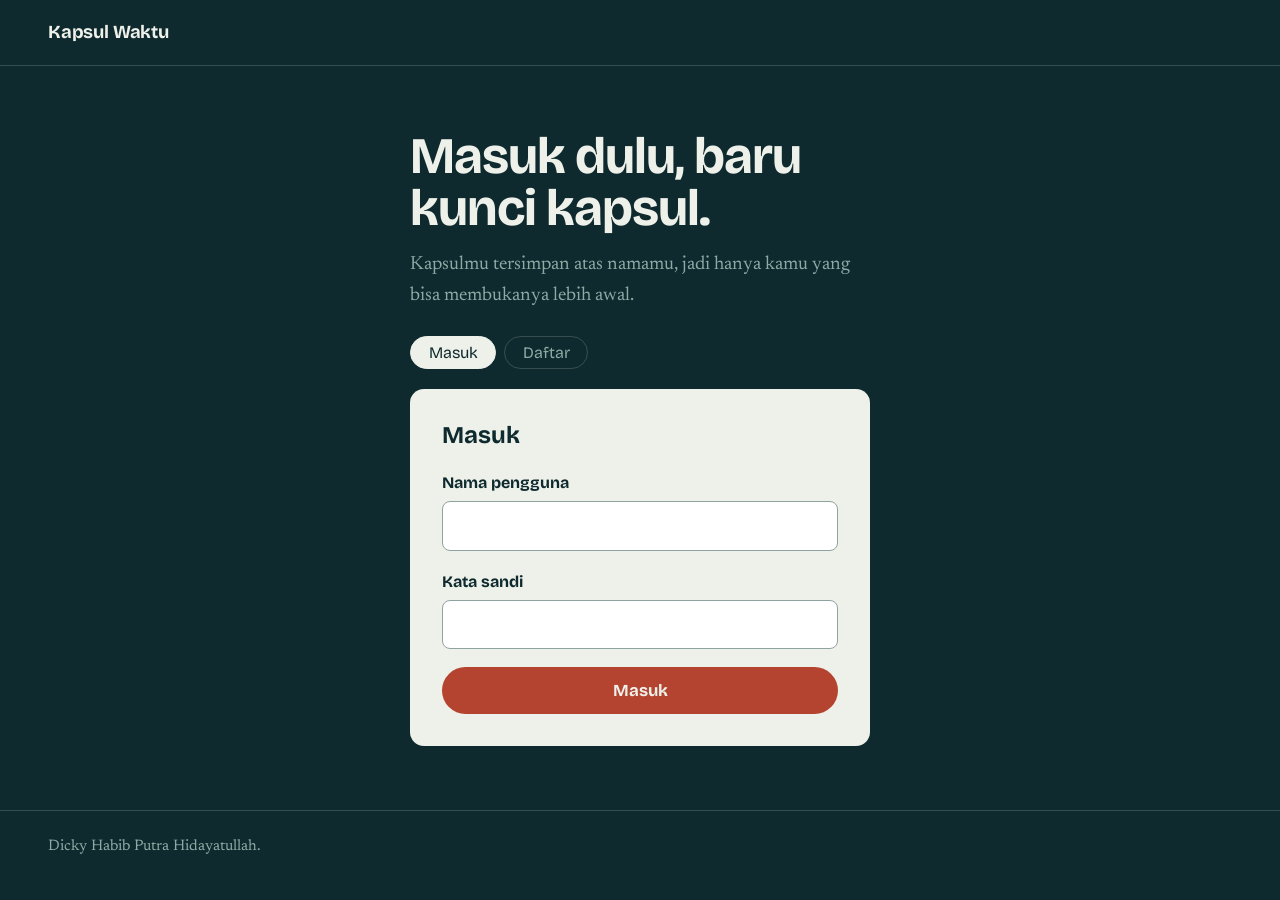
<file: index.html>
<!DOCTYPE html>
<html lang="id">
<head>
  <meta charset="utf-8">
  <meta name="viewport" content="width=device-width, initial-scale=1">
  <meta name="description" content="Tulis pesan untuk Kamu di masa depan, pilih tanggal buka, lalu kunci kapsulnya.">
  <title>Kunci kapsul | Kapsul Waktu</title>
  <link rel="stylesheet" href="style.css">
</head>
<body data-page="kunci">

  <header class="site-header">
    <a class="brand" href="index.html">Kapsul Waktu</a>
    <nav class="steps" aria-label="Langkah">
      <a href="index.html" aria-current="page">1 Kunci</a>
      <a href="dinding.html">2 Dinding</a>
      <a href="#section-inspirasi" class="nav-api">Inspirasi API</a>
    </nav>
  </header>

  <main>
    <div class="stage">

      <section>
        <h1>Tulis hari ini, baca di masa depan.</h1>
        <p class="lead">Simpan pesan untuk dirimu yang nanti. Kapsul tetap tertutup sampai tanggal yang kamu pilih.</p>

        <div class="capsule" aria-hidden="true">
          <div class="half top"></div>
          <div class="half bottom"></div>
          <div class="seal"></div>
        </div>
        <p class="hint">Mulai menulis, dan kapsulnya akan menutup.</p>
      </section>

      <section>
        <form class="card-form" id="form-kapsul" action="dinding.html" method="get">
          <h2>Kapsul baru</h2>
          <p class="error" id="err-kapsul" role="alert"></p>

          <div class="field">
            <label for="nama">Nama panggilan</label>
            <input type="text" id="nama" name="nama" maxlength="40" autocomplete="nickname" required>
          </div>

          <div class="field">
            <div class="field-label-row">
              <label for="pesan">Pesan untuk masa depan</label>
              <button type="button" id="btn-scroll-inspirasi" class="btn-text-action">Butuh inspirasi? Lihat kutipan API</button>
            </div>
            <textarea id="pesan" name="pesan" maxlength="800" placeholder="Tulis harapan, renungan, atau pilih dari inspirasi Public API di bawah..." required></textarea>
          </div>

          <!-- Widget: Stempel Cuaca Real-Time dari Open-Meteo API (Berdasarkan GPS Lokasi) -->
          <div class="weather-stamp-box" id="weather-stamp-box">
            <div class="weather-info">
              <span class="weather-icon" id="weather-icon" aria-hidden="true">⏳</span>
              <div class="weather-text-wrap">
                <div class="weather-header-row">
                  <span class="weather-badge-title">Cuaca saat ini</span>
                  <span class="gps-status-badge" id="gps-status-badge">🛰️ Menghubungkan GPS...</span>
                </div>
                <span class="weather-desc" id="weather-desc">Mendeteksi koordinat GPS perangkat untuk mengambil cuaca lokasimu...</span>
              </div>
            </div>
            <div class="weather-actions">
              <button type="button" id="btn-insert-weather" class="btn-stamp btn-stamp-insert" title="Sisipkan kondisi cuaca &amp; lokasi GPS saat ini ke pesan kapsul" disabled>
                + Sisipkan ke Pesan
              </button>
              <button type="button" id="btn-refresh-gps" class="btn-stamp btn-stamp-gps" title="Perbarui koordinat GPS dan cuaca lokasi saat ini">
                📍 Deteksi Cuaca GPS
              </button>
            </div>
          </div>

          <div class="field">
            <label for="tanggal">Tanggal buka</label>
            <input type="date" id="tanggal" name="tanggal_buka" required>
            <p class="note">Kapsul tidak bisa dibuka sebelum tanggal ini.</p>
          </div>

          <div class="check">
            <input type="checkbox" id="publik" name="publik" value="ya">
            <label for="publik">Tampilkan di dinding setelah terbuka</label>
          </div>

          <button class="btn" type="submit">Kunci kapsul</button>
        </form>

        <p class="link-next">Mau lihat kapsul orang lain dulu? <a href="dinding.html">Buka dinding kapsul</a></p>
      </section>

    </div>

    <!-- Section: Inspirasi Kapsul dari Public API (Modul 2) -->
    <section class="inspiration-section" id="section-inspirasi" aria-labelledby="inspiration-title">
      <div class="inspiration-header">
        <h2 id="inspiration-title">Inspirasi Pesan Masa Depan</h2>
        <p class="lead" id="inspiration-desc">Template untuk kata-kata di kapsul waktumu.</p>
      </div>

      <div class="inspiration-controls">
        <div class="search-box">
          <input type="text" id="search-input" placeholder="Cari kutipan atau nama tokoh..." aria-label="Cari inspirasi secara real-time">
          <button type="button" id="search-clear" class="btn-clear" aria-label="Hapus pencarian" hidden>&times;</button>
        </div>

        <div class="aura-filters" role="group" aria-label="Filter Aura Suasana Hati">
          <button type="button" class="aura-btn active" data-aura="all">Semua Vibe</button>
          <button type="button" class="aura-btn" data-aura="energy">High Energy</button>
          <button type="button" class="aura-btn" data-aura="wisdom">Wisdom</button>
          <button type="button" class="aura-btn" data-aura="hope">Hope &amp; Future</button>
          <button type="button" class="aura-btn" data-aura="peace">Serenity</button>
        </div>

        <button type="button" class="btn-refresh" id="btn-refresh-quotes" title="Muat ulang data dari server API">
          Muat Ulang API
        </button>
      </div>

      <div class="api-status-area">
        <div id="loading-message" class="loading-state" role="status" hidden>
          <div class="spinner" aria-hidden="true"></div>
          <span id="loading-text">Sedang menghubungi server &amp; mengambil data dari API...</span>
        </div>

        <div id="error-message" class="error-state" role="alert" hidden>
          <p id="error-text">Terjadi kesalahan saat memuat data dari API.</p>
          <button type="button" class="btn-retry" id="btn-retry-api">Coba Lagi</button>
        </div>
      </div>

      <!-- Grid Kartu Data Dinamis -->
      <div id="inspiration-grid" class="inspiration-grid" aria-live="polite">
        <!-- Kartu hasil fetch API akan dirender ke sini menggunakan template literal -->
      </div>

      <p id="empty-message" class="empty-state" hidden>Tidak ada kutipan yang sesuai dengan pencarian atau aura yang dipilih.</p>
    </section>
  </main>

  <footer class="site-footer">
    <p>Dicky Habib Putra Hidayatullah.</p>
  </footer>

  <script src="script.js"></script>
</body>
</html>
</file>
<file: style.css>
@import url("https://fonts.googleapis.com/css2?family=Bricolage+Grotesque:opsz,wght@12..96,500;12..96,700&family=Newsreader:ital,opsz,wght@0,6..72,400;0,6..72,600;1,6..72,400&display=swap");

:root {
  --ink: #0f2a2e;      
  --ink-2: #17393e;    
  --paper: #eef1ea;    
  --brass: #c9a24b;    
  --wax: #b4432f;      
  --mist: #8fa9a5;     
  --line: rgba(238, 241, 234, 0.18);
  --radius: 14px;
  --sans: "Bricolage Grotesque", system-ui, -apple-system, "Segoe UI", sans-serif;
  --serif: "Newsreader", Georgia, "Times New Roman", serif;
}

*, *::before, *::after { box-sizing: border-box; }

body {
  margin: 0;
  background: var(--ink);
  color: var(--paper);
  font-family: var(--serif);
  font-size: 1.125rem;
  line-height: 1.6;
}

h1, h2, h3, label, summary, .btn, .brand, .badge, nav a {
  font-family: var(--sans);
}

h1 {
  font-size: clamp(2.4rem, 6vw, 4.2rem);
  line-height: 1.02;
  letter-spacing: -0.02em;
  font-weight: 700;
  margin: 0 0 1rem;
}

h2, h3 { margin: 0; line-height: 1.2; }

p { margin: 0 0 1rem; max-width: 60ch; }

a { color: inherit; }

:focus-visible { outline: 3px solid var(--brass); outline-offset: 3px; }

/* ---------- Header dan langkah ---------- */
.site-header {
  display: flex;
  justify-content: space-between;
  align-items: center;
  gap: 1rem;
  padding: 1.1rem clamp(1rem, 5vw, 3rem);
  border-bottom: 1px solid var(--line);
}

.brand {
  font-weight: 700;
  font-size: 1.15rem;
  text-decoration: none;
  letter-spacing: -0.01em;
}

.steps { display: flex; gap: 1.5rem; }

.steps a {
  text-decoration: none;
  color: var(--mist);
  padding: 0.25rem 0;
  border-bottom: 2px solid transparent;
  font-size: 1rem;
}

.steps a:hover { color: var(--paper); }

.steps a[aria-current="page"] {
  color: var(--paper);
  border-bottom-color: var(--brass);
}

main {
  max-width: 1100px;
  margin: 0 auto;
  padding: clamp(2rem, 6vw, 4rem) clamp(1rem, 5vw, 3rem);
}

.lead { color: var(--mist); font-size: 1.2rem; }

/* ---------- Halaman 1: Kunci ---------- */
.stage {
  display: grid;
  grid-template-columns: 1fr 1fr;
  gap: clamp(2rem, 6vw, 5rem);
  align-items: start;
}

/* Kapsul: terbuka saat halaman dimuat, menutup saat formulir diisi */
.capsule {
  position: relative;
  width: 120px;
  height: 260px;
  margin: 3.5rem 0 1rem;
}

.capsule .half {
  position: absolute;
  left: 0;
  width: 100%;
  height: 50%;
  transition: transform 0.7s cubic-bezier(0.3, 1.3, 0.5, 1);
}

.capsule .top {
  top: 0;
  background: var(--brass);
  border-radius: 60px 60px 0 0;
  transform: translateY(-38px) rotate(-9deg);
  transform-origin: left bottom;
}

.capsule .bottom {
  bottom: 0;
  background: var(--mist);
  border-radius: 0 0 60px 60px;
}

.capsule .seal {
  position: absolute;
  left: 50%;
  top: 50%;
  width: 36px;
  height: 36px;
  margin: -18px 0 0 -18px;
  border-radius: 50%;
  background: var(--wax);
  border: 3px solid var(--ink);
  opacity: 0;
  transform: scale(0.3);
  transition: opacity 0.3s 0.35s, transform 0.4s 0.35s cubic-bezier(0.3, 1.5, 0.5, 1);
}

.stage:has(form:focus-within) .capsule .top { transform: none; }
.stage:has(form:focus-within) .capsule .seal { opacity: 1; transform: none; }

.hint { color: var(--mist); font-size: 1rem; }

/* Formulir */
.card-form {
  background: var(--paper);
  color: var(--ink);
  border-radius: var(--radius);
  padding: clamp(1.25rem, 3vw, 2rem);
}

.card-form h2 { font-size: 1.5rem; margin-bottom: 1.25rem; }

.field { margin-bottom: 1.1rem; }

.field label {
  display: block;
  font-weight: 700;
  font-size: 1rem;
  margin-bottom: 0.35rem;
}

.field input[type="text"],
.field input[type="date"],
.field textarea {
  width: 100%;
  font: inherit;
  font-size: 1.05rem;
  color: var(--ink);
  background: #fff;
  border: 1.5px solid #8fa3a0;
  border-radius: 8px;
  padding: 0.65rem 0.8rem;
}

.field textarea { min-height: 9rem; resize: vertical; }

.field input:focus,
.field textarea:focus { outline: 3px solid var(--brass); outline-offset: 1px; border-color: var(--ink); }

.note { font-size: 0.95rem; color: #3f5a5e; margin: 0.35rem 0 0; }

.check { display: flex; gap: 0.6rem; align-items: flex-start; margin-bottom: 1.4rem; font-size: 1rem; }
.check input { margin-top: 0.4rem; width: 1.1rem; height: 1.1rem; accent-color: var(--wax); }

.btn {
  display: inline-block;
  background: var(--wax);
  color: var(--paper);
  font-weight: 700;
  font-size: 1.05rem;
  border: 0;
  border-radius: 999px;
  padding: 0.8rem 1.6rem;
  text-decoration: none;
  cursor: pointer;
}

.btn:hover { background: #983727; }
.card-form .btn { width: 100%; }

.link-next { margin-top: 1.25rem; font-size: 1rem; color: var(--mist); }

/* ---------- Halaman 2: Dinding ---------- */
.wall-head {
  display: flex;
  justify-content: space-between;
  align-items: flex-end;
  gap: 1.5rem;
  flex-wrap: wrap;
  margin-bottom: 2rem;
}

.wall-head h1 { font-size: clamp(2.2rem, 5vw, 3.4rem); margin-bottom: 0.5rem; }

/* Filter tanpa JavaScript: radio + sibling selector */
.wall-wrap > input[type="radio"] {
  position: absolute;
  opacity: 0;
  pointer-events: none;
}

.filters { display: flex; gap: 0.5rem; margin-bottom: 1.5rem; flex-wrap: wrap; }

.filters label {
  cursor: pointer;
  border: 1.5px solid var(--line);
  border-radius: 999px;
  padding: 0.4rem 1.1rem;
  font-size: 1rem;
  color: var(--mist);
}

#f-all:checked ~ .filters label[for="f-all"],
#f-locked:checked ~ .filters label[for="f-locked"],
#f-open:checked ~ .filters label[for="f-open"] {
  background: var(--paper);
  border-color: var(--paper);
  color: var(--ink);
}

#f-all:focus-visible ~ .filters label[for="f-all"],
#f-locked:focus-visible ~ .filters label[for="f-locked"],
#f-open:focus-visible ~ .filters label[for="f-open"] {
  outline: 3px solid var(--brass);
  outline-offset: 3px;
}

#f-locked:checked ~ .wall .is-open { display: none; }
#f-open:checked ~ .wall .is-locked { display: none; }

.wall {
  display: grid;
  grid-template-columns: repeat(auto-fill, minmax(260px, 1fr));
  gap: 1.25rem;
  align-items: start;
}

.capsule-card {
  background: var(--ink-2);
  border: 1px solid var(--line);
  border-radius: var(--radius);
  padding: 1.25rem;
}

.capsule-card header {
  display: flex;
  justify-content: space-between;
  align-items: center;
  gap: 0.75rem;
  margin-bottom: 0.9rem;
}

.capsule-card h3 { font-size: 1.2rem; }

.badge {
  font-size: 0.85rem;
  border-radius: 999px;
  padding: 0.15rem 0.7rem;
  white-space: nowrap;
}

.is-locked .badge { background: var(--wax); color: var(--paper); }
.is-open .badge { background: var(--brass); color: var(--ink); }

.when { color: var(--mist); font-size: 1rem; margin-bottom: 0.25rem; }

.sealed {
  margin-top: 1rem;
  padding: 0.9rem 1rem;
  border: 1.5px dashed var(--mist);
  border-radius: 8px;
  color: var(--mist);
  font-size: 1rem;
}

details summary {
  cursor: pointer;
  margin-top: 1rem;
  font-weight: 500;
  color: var(--brass);
  list-style: none;
}

details summary::-webkit-details-marker { display: none; }
details summary::after { content: " (tampilkan)"; color: var(--mist); font-size: 0.9rem; }
details[open] summary::after { content: " (sembunyikan)"; }

.letter {
  background: var(--paper);
  color: var(--ink);
  border-radius: 8px;
  padding: 1rem 1.1rem;
  margin-top: 0.8rem;
  font-style: italic;
}

.letter p { margin: 0; }

.capsule-card.next {
  background: transparent;
  border: 1.5px dashed var(--mist);
  text-align: left;
}

.capsule-card.next p { color: var(--mist); }

.site-footer {
  border-top: 1px solid var(--line);
  padding: 1.5rem clamp(1rem, 5vw, 3rem);
  color: var(--mist);
  font-size: 0.95rem;
}

.site-footer p { margin: 0; max-width: none; }

/* ---------- Responsif dan aksesibilitas ---------- */
@media (max-width: 760px) {
  .stage { grid-template-columns: 1fr; }
  .capsule { margin-top: 3rem; }
  .steps { gap: 1rem; }
}

@media (prefers-reduced-motion: reduce) {
  .capsule .half,
  .capsule .seal { transition: none; }
}

/* ============================================================
   Tambahan: login, tombol keluar, pesan error, pemberitahuan
   ============================================================ */

.site-header .steps { margin-left: auto; }

.user-box {
  display: flex;
  align-items: center;
  gap: 0.75rem;
  margin-left: 1.5rem;
  font-family: var(--sans);
  font-size: 1rem;
  color: var(--mist);
}

.user-box strong { color: var(--paper); font-weight: 500; }

.btn-ghost {
  font: inherit;
  font-family: var(--sans);
  font-size: 0.95rem;
  color: var(--paper);
  background: transparent;
  border: 1.5px solid var(--line);
  border-radius: 999px;
  padding: 0.3rem 0.95rem;
  cursor: pointer;
}

.btn-ghost:hover { border-color: var(--paper); }

/* Halaman login */
.auth {
  max-width: 460px;
  margin: 0 auto;
}

.auth h1 { font-size: clamp(2.2rem, 5vw, 3.2rem); }

.auth-tabs {
  display: flex;
  gap: 0.5rem;
  margin: 1.5rem 0 1.25rem;
}

.auth-tabs button {
  font-family: var(--sans);
  font-size: 1rem;
  cursor: pointer;
  background: transparent;
  color: var(--mist);
  border: 1.5px solid var(--line);
  border-radius: 999px;
  padding: 0.4rem 1.1rem;
}

.auth-tabs button[aria-selected="true"] {
  background: var(--paper);
  border-color: var(--paper);
  color: var(--ink);
}

.error {
  color: var(--wax);
  font-family: var(--sans);
  font-size: 0.95rem;
  font-weight: 700;
  margin: 0 0 1rem;
  max-width: none;
}

.error:empty { display: none; }

.field input[type="password"] {
  width: 100%;
  font: inherit;
  font-size: 1.05rem;
  color: var(--ink);
  background: #fff;
  border: 1.5px solid #8fa3a0;
  border-radius: 8px;
  padding: 0.65rem 0.8rem;
}

.field input[type="password"]:focus {
  outline: 3px solid var(--brass);
  outline-offset: 1px;
  border-color: var(--ink);
}

[hidden] { display: none !important; }

/* Pemberitahuan di dinding */
.notice {
  border: 1.5px solid var(--brass);
  border-radius: 8px;
  padding: 0.8rem 1rem;
  margin-bottom: 1.5rem;
  color: var(--paper);
  font-family: var(--sans);
  font-size: 1rem;
  max-width: none;
}

/* Nav & field helper */
.nav-api {
  color: var(--brass) !important;
}

.field-label-row {
  display: flex;
  justify-content: space-between;
  align-items: baseline;
  gap: 0.5rem;
  margin-bottom: 0.35rem;
}

.field-label-row label {
  margin-bottom: 0;
}

.btn-text-action {
  background: none;
  border: none;
  color: var(--wax);
  font-family: var(--sans);
  font-size: 0.85rem;
  font-weight: 700;
  cursor: pointer;
  padding: 0;
  text-decoration: underline;
  text-underline-offset: 2px;
  transition: opacity 0.2s;
}

.btn-text-action:hover {
  opacity: 0.75;
}

/* Weather Stamp Widget (Open-Meteo API + Geolocation GPS) */
.weather-stamp-box {
  display: flex;
  align-items: center;
  justify-content: space-between;
  gap: 1.25rem;
  background: var(--ink-2);
  border: 1.5px solid var(--line);
  border-radius: var(--radius);
  padding: 0.95rem 1.15rem;
  margin-top: 0.6rem;
  margin-bottom: 1.25rem;
  transition: border-color 0.2s ease, box-shadow 0.2s ease;
}

.weather-stamp-box:hover {
  border-color: rgba(201, 162, 75, 0.45);
  box-shadow: 0 4px 16px rgba(0, 0, 0, 0.25);
}

.weather-info {
  display: flex;
  align-items: center;
  gap: 0.95rem;
  min-width: 0;
  flex: 1 1 auto;
}

.weather-icon {
  font-size: 2.1rem;
  line-height: 1;
  flex-shrink: 0;
}

.weather-text-wrap {
  display: flex;
  flex-direction: column;
  gap: 0.35rem;
  min-width: 0;
}

.weather-header-row {
  display: flex;
  align-items: center;
  gap: 0.6rem;
  flex-wrap: wrap;
}

.weather-badge-title {
  font-family: var(--sans);
  font-size: 0.75rem;
  font-weight: 700;
  text-transform: uppercase;
  letter-spacing: 0.06em;
  color: var(--brass);
  white-space: nowrap;
}

.gps-status-badge {
  font-family: var(--sans);
  font-size: 0.72rem;
  font-weight: 600;
  padding: 0.18rem 0.65rem;
  border-radius: 999px;
  background: rgba(201, 162, 75, 0.15);
  color: var(--brass);
  border: 1px solid rgba(201, 162, 75, 0.35);
  display: inline-flex;
  align-items: center;
  gap: 0.3rem;
  white-space: nowrap;
  line-height: 1.2;
  transition: all 0.2s ease;
}

.gps-status-badge.is-live {
  background: rgba(46, 204, 113, 0.15);
  color: #4ade80;
  border-color: rgba(46, 204, 113, 0.4);
}

.gps-status-badge.is-warning {
  background: rgba(239, 68, 68, 0.15);
  color: #f87171;
  border-color: rgba(239, 68, 68, 0.4);
}

.weather-desc {
  font-family: var(--sans);
  font-size: 0.92rem;
  color: var(--paper);
  line-height: 1.45;
  font-weight: 500;
}

.weather-actions {
  display: flex;
  flex-direction: column;
  gap: 0.45rem;
  flex-shrink: 0;
  min-width: 155px;
}

.btn-stamp {
  display: block;
  width: 100%;
  text-align: center;
  padding: 0.45rem 0.9rem;
  font-family: var(--sans);
  font-size: 0.82rem;
  font-weight: 700;
  border-radius: 999px;
  cursor: pointer;
  transition: all 0.2s ease;
  white-space: nowrap;
}

.btn-stamp-insert {
  background: var(--brass);
  color: var(--ink);
  border: 1.5px solid var(--brass);
  box-shadow: 0 2px 6px rgba(201, 162, 75, 0.25);
}

.btn-stamp-insert:hover:not(:disabled) {
  background: #deb859;
  border-color: #deb859;
  box-shadow: 0 3px 10px rgba(201, 162, 75, 0.4);
  transform: translateY(-1px);
}

.btn-stamp-insert:disabled {
  background: rgba(201, 162, 75, 0.15);
  color: var(--mist);
  border-color: rgba(201, 162, 75, 0.3);
  box-shadow: none;
  cursor: not-allowed;
  opacity: 0.6;
}

.btn-stamp-gps {
  background: transparent;
  color: var(--mist);
  border: 1px solid var(--line);
  font-weight: 600;
  font-size: 0.78rem;
}

.btn-stamp-gps:hover:not(:disabled) {
  background: rgba(238, 241, 234, 0.08);
  color: var(--paper);
  border-color: var(--paper);
  transform: translateY(-1px);
}

/* ---------- Inspirasi Public API (Modul 2) ---------- */
.inspiration-section {
  margin-top: 5rem;
  padding-top: 3.5rem;
  border-top: 1px solid var(--line);
}

.inspiration-header {
  margin-bottom: 2rem;
}

.api-badge-tag {
  display: inline-block;
  font-family: var(--sans);
  font-size: 0.75rem;
  font-weight: 700;
  text-transform: uppercase;
  letter-spacing: 0.08em;
  background: rgba(201, 162, 75, 0.15);
  color: var(--brass);
  border: 1px solid rgba(201, 162, 75, 0.4);
  padding: 0.25rem 0.65rem;
  border-radius: 999px;
  margin-bottom: 0.75rem;
}

.inspiration-controls {
  display: flex;
  flex-wrap: wrap;
  align-items: center;
  gap: 1rem;
  margin-bottom: 2rem;
}

.search-box {
  position: relative;
  flex: 1 1 280px;
  min-width: 240px;
}

.search-box input {
  width: 100%;
  padding: 0.75rem 2.2rem 0.75rem 1.0rem;
  border-radius: 999px;
  border: 1.5px solid var(--line);
  background: var(--ink-2);
  color: var(--paper);
  font-family: var(--sans);
  font-size: 0.95rem;
  transition: border-color 0.2s, box-shadow 0.2s;
}

.search-box input:focus {
  outline: none;
  border-color: var(--brass);
  box-shadow: 0 0 0 3px rgba(201, 162, 75, 0.2);
}

.search-box input::placeholder {
  color: var(--mist);
  opacity: 0.7;
}

.search-icon {
  position: absolute;
  left: 0.9rem;
  top: 50%;
  transform: translateY(-50%);
  color: var(--mist);
  font-size: 0.95rem;
  pointer-events: none;
}

.btn-clear {
  position: absolute;
  right: 0.8rem;
  top: 50%;
  transform: translateY(-50%);
  background: none;
  border: none;
  color: var(--mist);
  font-size: 1.2rem;
  cursor: pointer;
  padding: 0;
  line-height: 1;
}

.btn-clear:hover {
  color: var(--paper);
}

/* Aura Filters (Unified Discovery) */
.aura-filters {
  display: flex;
  flex-wrap: wrap;
  gap: 0.5rem;
}

.aura-btn {
  background: var(--ink-2);
  color: var(--mist);
  border: 1.5px solid var(--line);
  border-radius: 999px;
  padding: 0.45rem 1rem;
  font-family: var(--sans);
  font-size: 0.88rem;
  font-weight: 500;
  cursor: pointer;
  transition: all 0.2s ease;
}

.aura-btn:hover {
  border-color: var(--paper);
  color: var(--paper);
  transform: translateY(-1px);
}

.aura-btn.active {
  background: var(--brass);
  color: var(--ink);
  border-color: var(--brass);
  font-weight: 700;
  box-shadow: 0 2px 10px rgba(201, 162, 75, 0.35);
}

.btn-refresh {
  background: transparent;
  color: var(--paper);
  border: 1.5px solid var(--line);
  border-radius: 999px;
  padding: 0.45rem 1rem;
  font-family: var(--sans);
  font-size: 0.88rem;
  cursor: pointer;
  transition: all 0.2s ease;
}

.btn-refresh:hover {
  border-color: var(--brass);
  color: var(--brass);
}

/* API Status States */
.api-status-area {
  margin-bottom: 1.5rem;
}

.loading-state {
  display: flex;
  align-items: center;
  gap: 0.75rem;
  padding: 1.5rem;
  background: rgba(23, 57, 62, 0.6);
  border: 1px dashed var(--line);
  border-radius: var(--radius);
  color: var(--mist);
  font-family: var(--sans);
  font-size: 1rem;
}

.spinner {
  width: 22px;
  height: 22px;
  border: 3px solid rgba(238, 241, 234, 0.2);
  border-top-color: var(--brass);
  border-radius: 50%;
  animation: spin 0.8s linear infinite;
}

@keyframes spin {
  to { transform: rotate(360deg); }
}

.error-state {
  display: flex;
  flex-direction: column;
  align-items: flex-start;
  gap: 0.75rem;
  padding: 1.25rem;
  background: rgba(180, 67, 47, 0.15);
  border: 1.5px solid var(--wax);
  border-radius: var(--radius);
  color: var(--paper);
  font-family: var(--sans);
}

.error-state p {
  margin: 0;
  color: #ff9d8c;
  font-weight: 500;
}

.btn-retry {
  background: var(--wax);
  color: #fff;
  border: none;
  border-radius: 999px;
  padding: 0.4rem 1rem;
  font-family: var(--sans);
  font-size: 0.85rem;
  font-weight: 700;
  cursor: pointer;
  transition: opacity 0.2s;
}

.btn-retry:hover {
  opacity: 0.85;
}

.empty-state {
  text-align: center;
  padding: 3rem 1rem;
  color: var(--mist);
  font-family: var(--sans);
  font-size: 1.05rem;
  border: 1px dashed var(--line);
  border-radius: var(--radius);
}

/* Grid Cards Inspirasi */
.inspiration-grid {
  display: grid;
  grid-template-columns: repeat(auto-fill, minmax(290px, 1fr));
  gap: 1.25rem;
}

.quote-card {
  display: flex;
  flex-direction: column;
  justify-content: space-between;
  background: var(--ink-2);
  border: 1px solid var(--line);
  border-radius: var(--radius);
  padding: 1.25rem;
  transition: transform 0.25s ease, border-color 0.25s ease, box-shadow 0.25s ease;
}

.quote-card:hover {
  transform: translateY(-4px);
  border-color: rgba(201, 162, 75, 0.5);
  box-shadow: 0 8px 24px rgba(0, 0, 0, 0.25);
}

.quote-card-header {
  display: flex;
  justify-content: space-between;
  align-items: center;
  margin-bottom: 0.75rem;
}

.quote-aura-badge {
  font-family: var(--sans);
  font-size: 0.75rem;
  font-weight: 700;
  color: var(--paper);
  background: rgba(238, 241, 234, 0.1);
  padding: 0.2rem 0.55rem;
  border-radius: 999px;
  border: 1px solid rgba(238, 241, 234, 0.15);
}

.quote-id {
  font-family: var(--sans);
  font-size: 0.75rem;
  color: var(--mist);
  opacity: 0.6;
}

.quote-text {
  margin: 0 0 1rem;
  font-family: var(--serif);
  font-style: italic;
  font-size: 1.15rem;
  line-height: 1.5;
  color: var(--paper);
}

.quote-footer {
  display: flex;
  justify-content: space-between;
  align-items: center;
  gap: 0.5rem;
  margin-top: auto;
  padding-top: 0.75rem;
  border-top: 1px solid rgba(238, 241, 234, 0.08);
}

.quote-author {
  font-family: var(--sans);
  font-size: 0.85rem;
  font-weight: 600;
  color: var(--mist);
  overflow: hidden;
  text-overflow: ellipsis;
  white-space: nowrap;
}

.btn-use-quote {
  flex-shrink: 0;
  background: transparent;
  color: var(--brass);
  border: 1px solid rgba(201, 162, 75, 0.5);
  border-radius: 999px;
  padding: 0.35rem 0.75rem;
  font-family: var(--sans);
  font-size: 0.8rem;
  font-weight: 700;
  cursor: pointer;
  transition: all 0.2s ease;
}

.btn-use-quote:hover {
  background: var(--brass);
  color: var(--ink);
  box-shadow: 0 2px 8px rgba(201, 162, 75, 0.4);
}

/* Flash highlight animation saat teks dimasukkan ke form */
@keyframes highlightTextarea {
  0% { box-shadow: 0 0 0 4px var(--brass); }
  100% { box-shadow: none; }
}

.textarea-highlight {
  animation: highlightTextarea 1.2s ease-out;
}

@media (max-width: 760px) {
  .site-header { flex-wrap: wrap; }
  .user-box { margin-left: 0; width: 100%; justify-content: space-between; }
  .weather-stamp-box { flex-direction: column; align-items: stretch; text-align: left; }
  .weather-actions { width: 100%; flex-direction: column; }
  .btn-stamp { width: 100%; text-align: center; }
  .inspiration-controls { flex-direction: column; align-items: stretch; }
  .search-box { width: 100%; }
  .aura-filters { width: 100%; justify-content: flex-start; }
}
</file>
